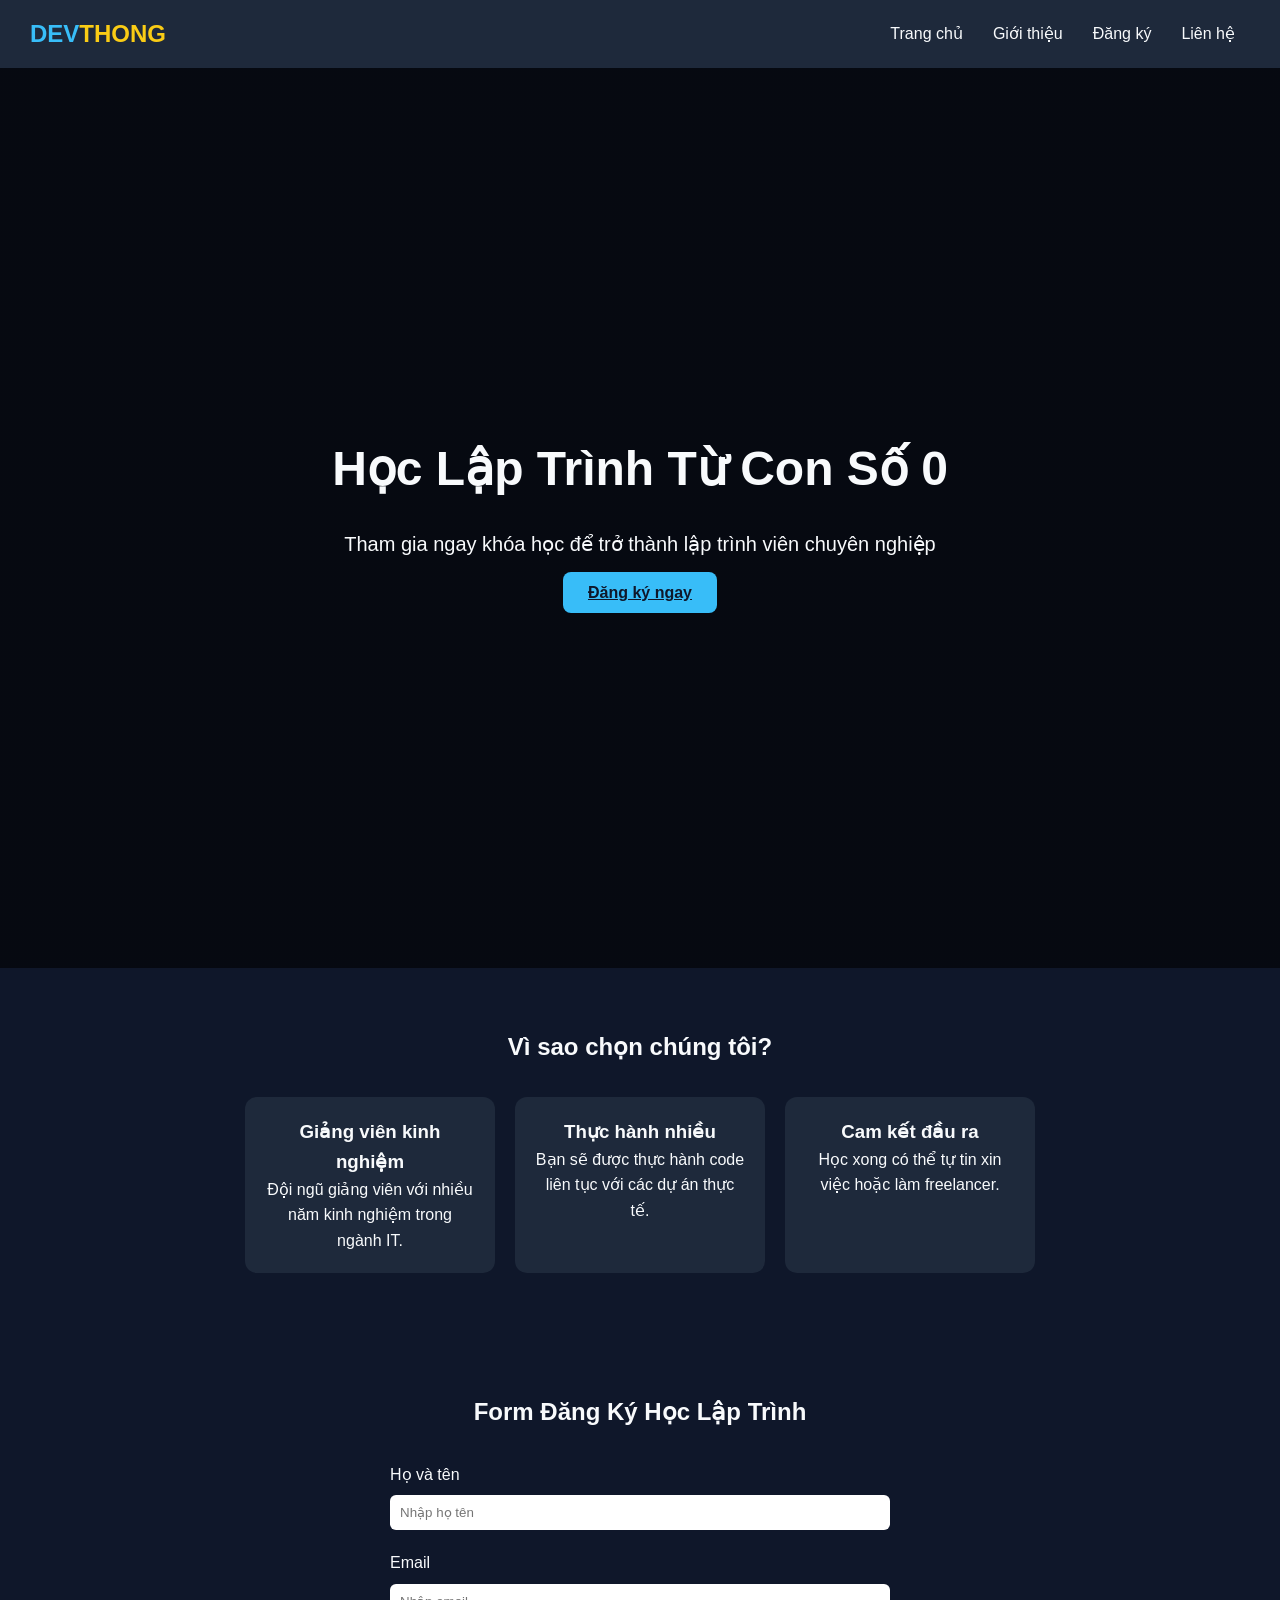
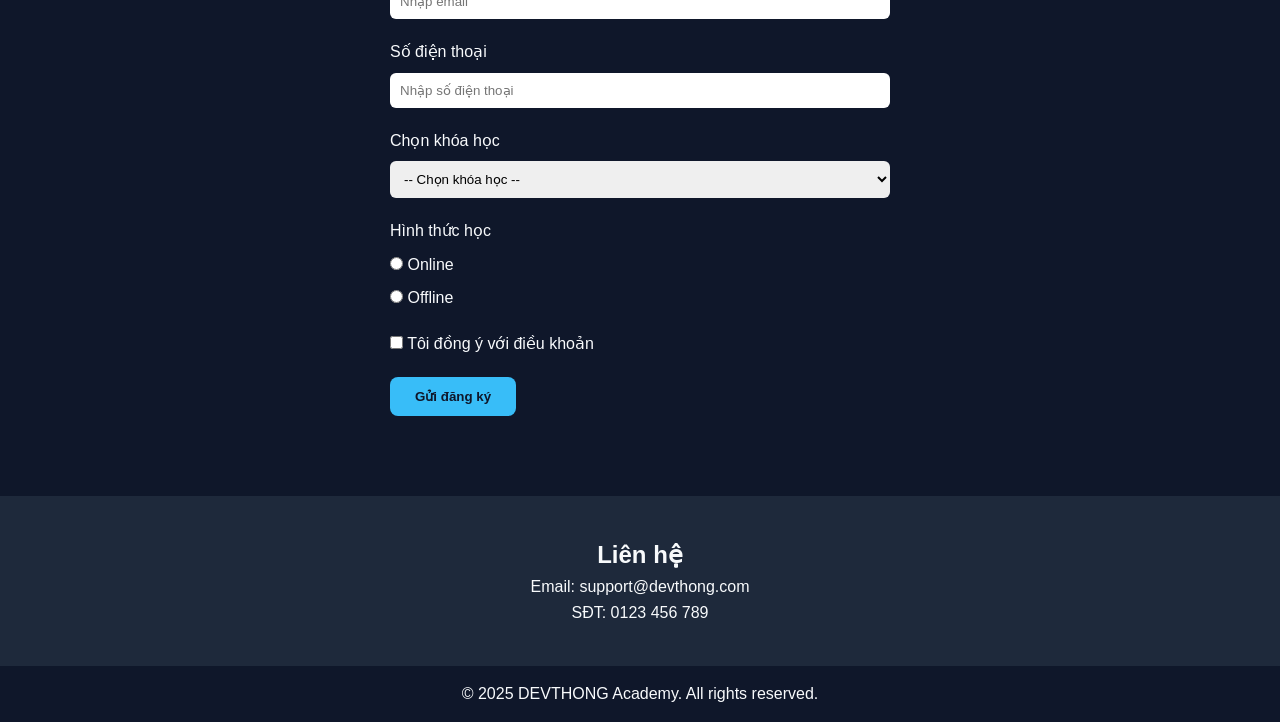
<file: index.html>
<!DOCTYPE html>
<html lang="vi">
  <head>
    <meta charset="UTF-8" />
    <meta name="viewport" content="width=device-width, initial-scale=1.0" />
    <title>Đăng ký học lập trình</title>
    <link rel="stylesheet" href="style.css" />
  </head>
  <body>
    <!-- Header -->
    <header>
      <div class="logo">DEV<span>THONG</span></div>
      <nav>
        <ul>
          <li><a href="#home">Trang chủ</a></li>
          <li><a href="#about">Giới thiệu</a></li>
          <li><a href="#register">Đăng ký</a></li>
          <li><a href="#contact">Liên hệ</a></li>
        </ul>
      </nav>
    </header>

    <!-- Hero -->
    <section id="home" class="hero">
      <div class="hero-content">
        <h1>Học Lập Trình Từ Con Số 0</h1>
        <p>Tham gia ngay khóa học để trở thành lập trình viên chuyên nghiệp</p>
        <a href="#register" class="btn">Đăng ký ngay</a>
      </div>
    </section>

    <!-- About -->
    <section id="about" class="about">
      <h2>Vì sao chọn chúng tôi?</h2>
      <div class="cards">
        <div class="card">
          <h3>Giảng viên kinh nghiệm</h3>
          <p>Đội ngũ giảng viên với nhiều năm kinh nghiệm trong ngành IT.</p>
        </div>
        <div class="card">
          <h3>Thực hành nhiều</h3>
          <p>Bạn sẽ được thực hành code liên tục với các dự án thực tế.</p>
        </div>
        <div class="card">
          <h3>Cam kết đầu ra</h3>
          <p>Học xong có thể tự tin xin việc hoặc làm freelancer.</p>
        </div>
      </div>
    </section>

    <!-- Register -->
    <section id="register" class="register">
      <h2>Form Đăng Ký Học Lập Trình</h2>
      <form id="registerForm">
        <div class="form-group">
          <label for="name">Họ và tên</label>
          <input type="text" id="name" name="name" placeholder="Nhập họ tên" />
        </div>
        <div class="form-group">
          <label for="email">Email</label>
          <input
            type="email"
            id="email"
            name="email"
            placeholder="Nhập email"
          />
        </div>
        <div class="form-group">
          <label for="phone">Số điện thoại</label>
          <input
            type="tel"
            id="phone"
            name="phone"
            placeholder="Nhập số điện thoại"
          />
        </div>
        <div class="form-group">
          <label for="course">Chọn khóa học</label>
          <select id="course" name="course">
            <option value="">-- Chọn khóa học --</option>
            <option value="html">HTML & CSS cơ bản</option>
            <option value="js">JavaScript nâng cao</option>
            <option value="python">Python cho người mới</option>
            <option value="fullstack">Fullstack Web Developer</option>
          </select>
        </div>
        <div class="form-group">
          <label>Hình thức học</label>
          <label
            ><input type="radio" name="mode" value="online" /> Online</label
          >
          <label
            ><input type="radio" name="mode" value="offline" /> Offline</label
          >
        </div>
        <div class="form-group">
          <label
            ><input type="checkbox" id="agree" /> Tôi đồng ý với điều
            khoản</label
          >
        </div>
        <button type="submit" class="btn">Gửi đăng ký</button>
      </form>
      <div id="result"></div>
    </section>

    <!-- Contact -->
    <section id="contact" class="contact">
      <h2>Liên hệ</h2>
      <p>Email: support@devthong.com</p>
      <p>SĐT: 0123 456 789</p>
    </section>

    <!-- Footer -->
    <footer>
      <p>© 2025 DEVTHONG Academy. All rights reserved.</p>
    </footer>

    <script src="script.js"></script>
  </body>
</html>
</file>
<file: style.css>
/* Reset */
* {
  margin: 0;
    padding: 0;
      box-sizing: border-box;
        font-family: "Arial", sans-serif;
        }

        body {
          background: #0f172a;
            color: #f8fafc;
              line-height: 1.6;
              }

              /* Header */
              header {
                background: #1e293b;
                  padding: 15px 30px;
                    display: flex;
                      justify-content: space-between;
                        align-items: center;
                          position: sticky;
                            top: 0;
                              z-index: 100;
                              }

                              header .logo {
                                font-size: 24px;
                                  font-weight: bold;
                                    color: #38bdf8;
                                    }
                                    header .logo span {
                                      color: #facc15;
                                      }

                                      nav ul {
                                        list-style: none;
                                          display: flex;
                                          }
                                          nav ul li {
                                            margin: 0 15px;
                                            }
                                            nav ul li a {
                                              color: #f8fafc;
                                                text-decoration: none;
                                                  transition: color 0.3s;
                                                  }
                                                  nav ul li a:hover {
                                                    color: #38bdf8;
                                                    }

                                                    /* Hero */
                                                    .hero {
                                                      height: 100vh;
                                                        background: linear-gradient(rgba(0,0,0,0.6), rgba(0,0,0,0.6)), url('https://picsum.photos/1200/800?random=1') no-repeat center/cover;
                                                          display: flex;
                                                            align-items: center;
                                                              justify-content: center;
                                                                text-align: center;
                                                                }
                                                                .hero h1 {
                                                                  font-size: 48px;
                                                                    margin-bottom: 20px;
                                                                    }
                                                                    .hero p {
                                                                      font-size: 20px;
                                                                        margin-bottom: 20px;
                                                                        }
                                                                        .btn {
                                                                          padding: 12px 25px;
                                                                            background: #38bdf8;
                                                                              color: #0f172a;
                                                                                border: none;
                                                                                  border-radius: 8px;
                                                                                    font-weight: bold;
                                                                                      cursor: pointer;
                                                                                        transition: all 0.3s;
                                                                                        }
                                                                                        .btn:hover {
                                                                                          background: #facc15;
                                                                                            transform: scale(1.05);
                                                                                            }

                                                                                            /* About */
                                                                                            .about {
                                                                                              padding: 60px 30px;
                                                                                                text-align: center;
                                                                                                }
                                                                                                .about h2 {
                                                                                                  margin-bottom: 30px;
                                                                                                  }
                                                                                                  .cards {
                                                                                                    display: flex;
                                                                                                      gap: 20px;
                                                                                                        justify-content: center;
                                                                                                        }
                                                                                                        .card {
                                                                                                          background: #1e293b;
                                                                                                            padding: 20px;
                                                                                                              border-radius: 12px;
                                                                                                                width: 250px;
                                                                                                                  transition: transform 0.3s;
                                                                                                                  }
                                                                                                                  .card:hover {
                                                                                                                    transform: translateY(-10px);
                                                                                                                    }

                                                                                                                    /* Register */
                                                                                                                    .register {
                                                                                                                      padding: 60px 30px;
                                                                                                                        background: #0f172a;
                                                                                                                          text-align: center;
                                                                                                                          }
                                                                                                                          .register h2 {
                                                                                                                            margin-bottom: 30px;
                                                                                                                            }
                                                                                                                            form {
                                                                                                                              max-width: 500px;
                                                                                                                                margin: auto;
                                                                                                                                  text-align: left;
                                                                                                                                  }
                                                                                                                                  .form-group {
                                                                                                                                    margin-bottom: 20px;
                                                                                                                                    }
                                                                                                                                    label {
                                                                                                                                      display: block;
                                                                                                                                        margin-bottom: 8px;
                                                                                                                                        }
                                                                                                                                        input, select {
                                                                                                                                          width: 100%;
                                                                                                                                            padding: 10px;
                                                                                                                                              border-radius: 6px;
                                                                                                                                                border: none;
                                                                                                                                                  outline: none;
                                                                                                                                                  }
                                                                                                                                                  input[type="radio"], input[type="checkbox"] {
                                                                                                                                                    width: auto;
                                                                                                                                                    }
                                                                                                                                                    #result {
                                                                                                                                                      margin-top: 20px;
                                                                                                                                                        font-weight: bold;
                                                                                                                                                          color: #38bdf8;
                                                                                                                                                          }

                                                                                                                                                          /* Contact */
                                                                                                                                                          .contact {
                                                                                                                                                            padding: 40px;
                                                                                                                                                              text-align: center;
                                                                                                                                                                background: #1e293b;
                                                                                                                                                                }

                                                                                                                                                                /* Footer */
                                                                                                                                                                footer {
                                                                                                                                                                  background: #0f172a;
                                                                                                                                                                    padding: 15px;
                                                                                                                                                                      text-align: center;
                                                                                                                                                                        border-top: 1px solid #1e293b;
                                                                                                                                                                        }
</file>
